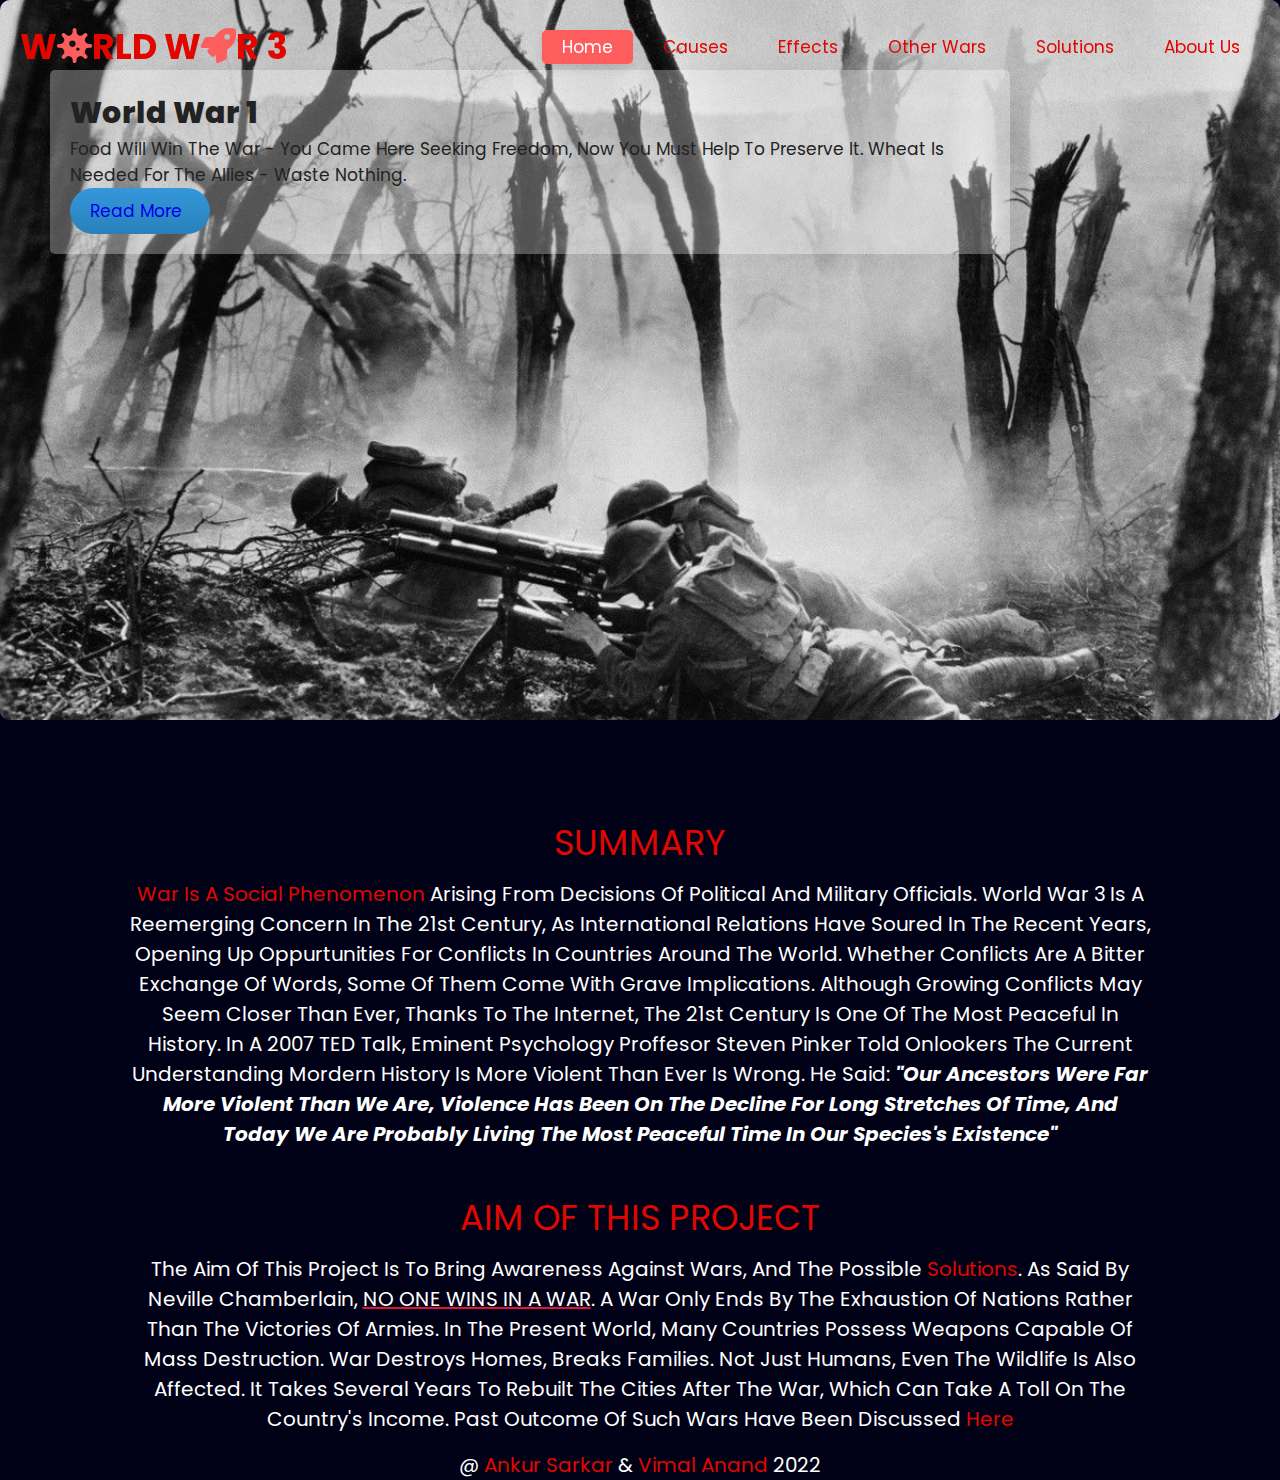
<file: index.html>
<!DOCTYPE html>
<html lang="en">
  <head>
    <link
      rel="stylesheet"
      href="https://cdnjs.cloudflare.com/ajax/libs/font-awesome/5.15.3/css/all.min.css"
    />
    <meta charset="UTF-8" />
    <meta http-equiv="X-UA-Compatible" content="IE=edge" />
    <meta name="viewport" content="width=device-width, initial-scale=1.0" />
    <title>World War 3</title>
    <link rel="shortcut icon" href="res/favicon.ico" type="image/x-icon" />
    <link rel="stylesheet" href="styles.css" />
    <link rel="stylesheet" href="3d.css" />
    <!-- font awesome cdn link  -->
    <link
      rel="stylesheet"
      href="https://cdnjs.cloudflare.com/ajax/libs/font-awesome/5.15.3/css/all.min.css"
    />

    <!-- custom css file link  -->

    <link rel="stylesheet" href="navbar.css" />
  </head>

  <body>
    <!-- NAVBAR -->

    <header class="lnk">
      <strong>
        <a href="#" class="logo lnk"
          >W<span class="fas fa-virus"></span>RLD W<span
            class="fas fa-rocket"
          ></span
          >R 3</a
        >
      </strong>

      <div id="menu" class="fas fa-bars"></div>

      <nav class="navbar">
        <a href="index.html" class="active">Home</a>
        <a href="causes.html">Causes</a>
        <a href="effects.html">Effects</a>
        <a href="war.html">Other Wars</a>
        <a href="solutions.html">Solutions</a>
        <a href="about us.html">About Us</a>
      </nav>
    </header>

    <!-- NAVBAR ENDS -->

    <!-- SLIDER -->
    <div class="slider">
      <div class="slide active">
        <img src="res/1.jpg" alt="" />
        <div class="info">
          <h2>World War 1</h2>
          <p>
            Food will win the War - You came here seeking freedom, now you must
            help to preserve it. Wheat is needed for the allies - waste nothing.
          </p>
          <div class="btn">
            <a href="https://en.wikipedia.org/wiki/World_War_I">Read More</a>
          </div>
        </div>
      </div>
      <div class="slide">
        <img src="res/2.jpg" alt="" />
        <div class="info">
          <h2>World War 2</h2>
          <p>
            As long as there are sovereign Nations possesing great power, war is
            inevitable
          </p>
          <div class="btn">
            <a href="https://en.wikipedia.org/wiki/World_War_II">Read More</a>
          </div>
        </div>
      </div>
      <div class="slide">
        <img src="res/3.png" alt="" />
        <div class="info">
          <h2>India VS Pakistan</h2>
          <p>
            Success is not final, failure is not fatal: It is the courage to
            continue that counts
          </p>
          <div class="btn">
            <a
              href="https://en.wikipedia.org/wiki/Indo-Pakistani_wars_and_conflicts"
              >Read More</a
            >
          </div>
        </div>
      </div>
      <div class="slide">
        <img src="res/4.jpg" alt="" />
        <div class="info">
          <h2>Russia VS Ukraine</h2>
          <p>
            Stop calling it war, for war implies faults on both sides. It's an
            Invasion where Russia is the Aggresor and Ukraine is the Victim.
          </p>
          <div class="btn">
            <a
              href="https://timesofindia.indiatimes.com/world/europe/russia-ukraine-war-news-live-updates-april-9-2022/liveblog/90738009.cms"
              >Read More</a
            >
          </div>
        </div>
      </div>
      <div class="slide">
        <img src="res/5.jpg" alt="" />
        <div class="info">
          <h2>China VS USA</h2>
          <p>
            I don't want to go to a trade war, i want to beat China. I want to
            go war with China and make America the most attractive place to do
            Business - RICK SANTORUM
          </p>
          <div class="btn">
            <a href="https://www.smh.com.au/world/asia/if-the-us-went-to-war-with-china-who-would-win-it-depends-how-it-starts-20210617-p581s2.html">Read More</a>
          </div>
        </div>
      </div>
      <div class="slide">
        <img src="res/6.jpg" alt="" />
        <div class="info">
          <h2>Nuclear Catastrophe</h2>
          <p>
            A nuclear war cannot be won and must never be fought. The only value
            in our two nations possesing nuclear weapons is to make sure they
            will never be used - RONALD RESGAR
          </p>
          <div class="btn">
            <a href="https://world-nuclear.org/information-library/safety-and-security/safety-of-plants/chernobyl-accident.aspx">Read More</a>
          </div>
        </div>
      </div>
      <div class="slide">
        <img src="res/7.jpg" alt="" />
        <div class="info">
          <h2>No One Wins</h2>
          <p>
            No one wins in a war. IT is true, there are degrees of loss but no
            one wins.
          </p>
          <div class="btn">
            <a href="https://dailyutahchronicle.com/2017/07/06/no-one-wins-war/">Read More</a>
          </div>
        </div>
      </div>
      <div class="navigation">
        <i class="fas fa-chevron-left prev-btn" style="margin-top: 170px"></i>
        <i class="fas fa-chevron-right next-btn" style="margin-top: 170px"></i>
      </div>
    </div>
    <!-- SLIDER ENDS -->

    <div class="container">
      <br />
      <h1 class="summary heading">SUMMARY</h1>
      <!-- change font -->
      <p class="summary">
        <span
          ><a href="https://bit.ly/3Np1KzK">War is a social phenomenon</a></span
        >
        arising from decisions of political and military officials. World War 3
        is a reemerging concern in the 21st century, as International Relations
        have soured in the recent years, opening up oppurtunities for conflicts
        in countries around the world. Whether conflicts are a bitter exchange
        of words, some of them come with grave implications. Although growing
        conflicts may seem closer than ever, Thanks to the Internet, the 21st
        Century is one of the most peaceful in history. In a 2007 TED Talk,
        Eminent psychology proffesor Steven Pinker told onlookers the current
        understanding mordern History is more violent than ever is wrong. He
        Said:
        <span
          ><strong
            ><i
              >"Our Ancestors were far more violent than we are, violence has
              been on the decline for long stretches of time, and today we are
              probably living the most peaceful time in our species's
              Existence"</i
            ></strong
          ></span
        >
      </p>
      <br />

      <br />
      <h1 class="summary heading">AIM OF THIS PROJECT</h1>
      <!-- change font -->
      <p class="summary">
        The Aim of this Project is to Bring Awareness against Wars, and the
        possible
        <span><a href="solutions.html">Solutions</a></span
        >. As Said by Neville Chamberlain,
        <span style="text-decoration: underline; text-decoration-color: crimson"
          >NO ONE WINS IN A WAR</span
        >. A war only ends by the Exhaustion of Nations rather than the
        victories of armies. In the present world, many countries possess
        weapons capable of Mass Destruction. War destroys homes, breaks
        families. Not just Humans, even the Wildlife is also affected. It takes
        several years to rebuilt the cities after the war, which can take a toll
        on the country's income. Past outcome of such wars have been discussed
        <span><a href="effects.html">here</a></span>
      </p>
      <br />
    </div>
    <footer class="foot">
      <span
        >@
        <a href="https://github.com/ankur02sarkar">Ankur Sarkar</a>
        &
        <a href="https://github.com/Vimal2023">Vimal Anand</a>
        2022
      </span>
    </footer>
    <script src="vanilla-tilt.min.js"></script>
    <!-- jquery cdn link  -->
    <script src="https://cdnjs.cloudflare.com/ajax/libs/jquery/3.6.0/jquery.min.js"></script>

    <!-- custom js file link  -->
    <script src="navbar.js"></script>
  </body>

  <!-- JAVASCRIPT -->

  <script type="text/javascript">
    const slider = document.querySelector(".slider");
    const nextBtn = document.querySelector(".next-btn");
    const prevBtn = document.querySelector(".prev-btn");
    const slides = document.querySelectorAll(".slide");
    const slideIcons = document.querySelectorAll(".slide-icon");
    const numberOfSlides = slides.length;
    var slideNumber = 0;

    //image slider next button
    nextBtn.addEventListener("click", () => {
      slides.forEach((slide) => {
        slide.classList.remove("active");
      });
      slideIcons.forEach((slideIcon) => {
        slideIcon.classList.remove("active");
      });

      slideNumber++;

      if (slideNumber > numberOfSlides - 1) {
        slideNumber = 0;
      }

      slides[slideNumber].classList.add("active");
      slideIcons[slideNumber].classList.add("active");
    });

    //image slider previous button
    prevBtn.addEventListener("click", () => {
      slides.forEach((slide) => {
        slide.classList.remove("active");
      });
      slideIcons.forEach((slideIcon) => {
        slideIcon.classList.remove("active");
      });

      slideNumber--;

      if (slideNumber < 0) {
        slideNumber = numberOfSlides - 1;
      }

      slides[slideNumber].classList.add("active");
      slideIcons[slideNumber].classList.add("active");
    });

    //image slider autoplay
    var playSlider;

    var repeater = () => {
      playSlider = setInterval(function () {
        slides.forEach((slide) => {
          slide.classList.remove("active");
        });
        slideIcons.forEach((slideIcon) => {
          slideIcon.classList.remove("active");
        });

        slideNumber++;

        if (slideNumber > numberOfSlides - 1) {
          slideNumber = 0;
        }

        slides[slideNumber].classList.add("active");
        slideIcons[slideNumber].classList.add("active");
      }, 4000);
    };
    repeater();

    //stop the image slider autoplay on mouseover
    slider.addEventListener("mouseover", () => {
      clearInterval(playSlider);
    });

    //start the image slider autoplay again on mouseout
    slider.addEventListener("mouseout", () => {
      repeater();
    });
  </script>

  <!-- JAVASCRIPT ENDS -->
</html>
</file>
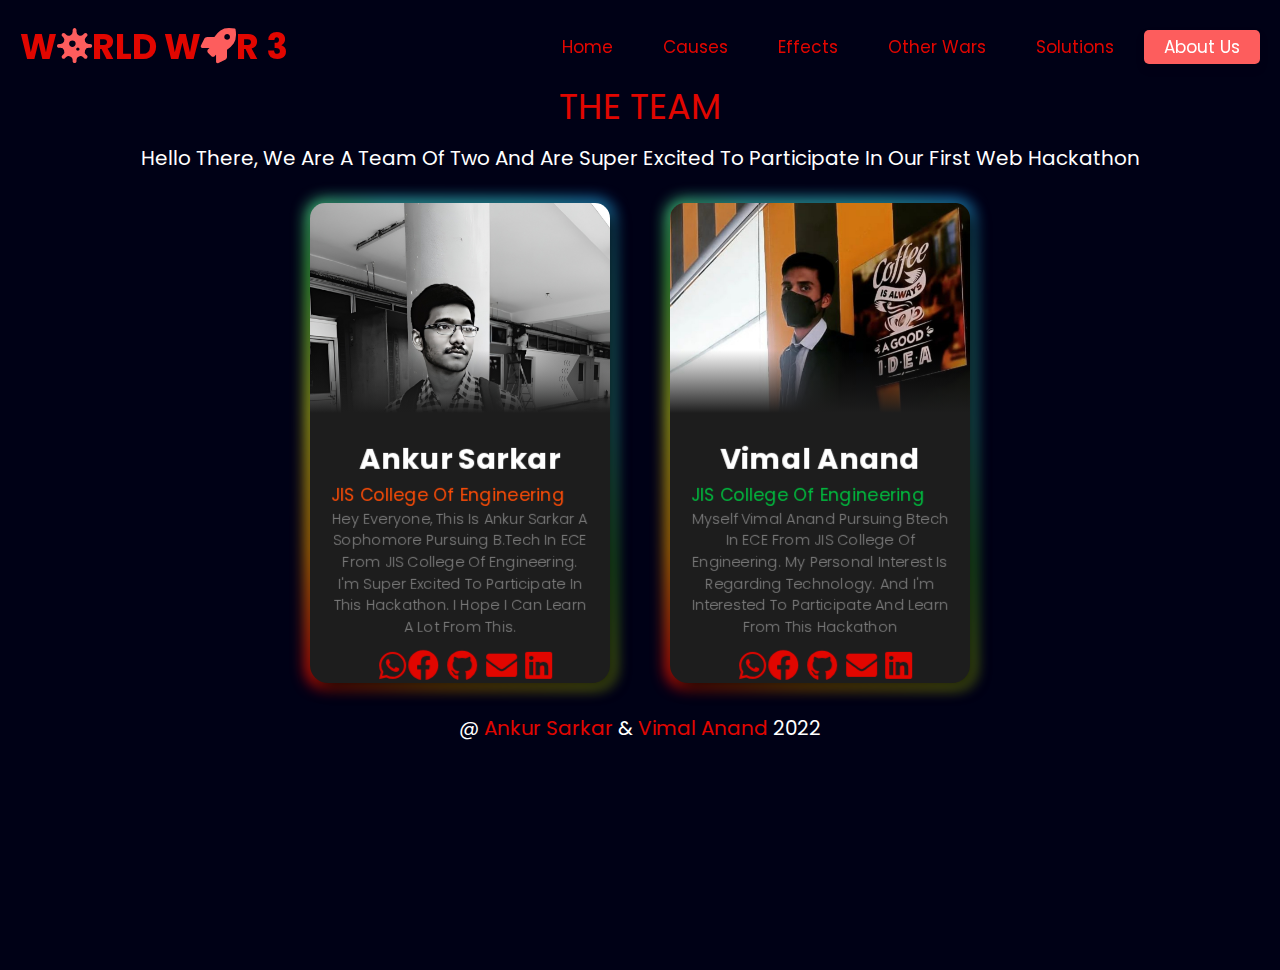
<file: about us.html>
<!DOCTYPE html>
<html lang="en">
  <head>
    <link
      rel="stylesheet"
      href="https://cdnjs.cloudflare.com/ajax/libs/font-awesome/5.15.3/css/all.min.css"
    />
    <meta charset="UTF-8" />
    <meta http-equiv="X-UA-Compatible" content="IE=edge" />
    <meta name="viewport" content="width=device-width, initial-scale=1.0" />
    <title>About Us</title>
    <link rel="shortcut icon" href="res/favicon.ico" type="image/x-icon" />
    <link rel="stylesheet" href="styles.css" />
    <link rel="stylesheet" href="3d.css" />

    <!-- custom css file link  -->

    <link rel="stylesheet" href="navbar.css" />
  </head>

  <body>
    <!-- NAVBAR -->

    <header class="lnk">
      <strong>
        <a href="#" class="logo lnk"
          >W<span class="fas fa-virus"></span>RLD W<span
            class="fas fa-rocket"
          ></span
          >R 3</a
        >
      </strong>

      <div id="menu" class="fas fa-bars"></div>

      <nav class="navbar">
        <a href="index.html">Home</a>
        <a href="causes.html">Causes</a>
        <a href="effects.html">Effects</a>
        <a href="war.html">Other Wars</a>
        <a href="solutions.html">Solutions</a>
        <a href="about us.html" class="active">About Us</a>
      </nav>
    </header>

    <!-- NAVBAR ENDS -->

    <div class="container">
      <h1 class="summary heading">The Team</h1>
      <p class="summary">
        Hello There, We are a team of two and are super excited to participate
        in our first Web Hackathon
      </p>
      <div class="crd">
        <div class="card rgb" data-tilt>
          <div class="card-image card2"></div>
          <div class="card-text card2">
            <h2 style="text-align: center">Ankur Sarkar</h2>
            <span style="text-align: center" class="clg"
              >JIS College of Engineering</span
            >

            <p style="text-align: center">
              Hey Everyone, This is Ankur Sarkar a Sophomore pursuing B.Tech in
              ECE from JIS College Of Engineering. I'm Super Excited to
              participate in this Hackathon. I Hope I can learn a Lot from This.
            </p>
            <div class="share fa-3x" style="width: 100%; margin: 5px 47px">
              <a
                style="width: 20px; height: 20px"
                href="https://wa.me/+917449600707"
                class="fab fa-whatsapp"
              ></a>
              <a
                href="https://www.facebook.com/Ank.Sar.02"
                class="fab fa-facebook"
              ></a>
              <a
                href="https://github.com/ankur02sarkar"
                class="fab fa-github"
              ></a>
              <a
                href="mailto:sarkarrohonankur@gmail.com"
                class="fab fa fa-envelope"
              ></a>
              <a
                href="https://www.linkedin.com/in/ankur-sarkar/"
                class="fab fa-linkedin"
              ></a>
            </div>
          </div>
        </div>
        <div class="card rgb" data-tilt>
          <div class="card-image card3"></div>
          <div class="card-text card3">
            <h2 style="text-align: center">Vimal Anand</h2>
            <span style="text-align: center" class="clg"
              >JIS College of Engineering</span
            >

            <p style="text-align: center">
              Myself Vimal Anand pursuing Btech in ECE from JIS College of
              Engineering. My Personal interest is regarding
              technology. And I'm Interested to participate and learn from this
              Hackathon
            </p>
            <div class="share fa-3x" style="width: 100%; margin: 5px 47px">
              <a
                style="width: 20px; height: 20px"
                href="https://wa.me/+919473383500"
                class="fab fa-whatsapp"
              ></a>
              <a
                href="https://www.facebook.com/profile.php?id=100069420204358"
                class="fab fa-facebook"
              ></a>
              <a href="https://github.com/Vimal2023" class="fab fa-github"></a>
              <a
                href="mailto:vimal83500@gmail.com"
                class="fab fa fa-envelope"
              ></a>
              <a
                href="https://www.linkedin.com/in/vimal-anand-9917a1212/"
                class="fab fa-linkedin"
              ></a>
            </div>
          </div>
        </div>
      </div>
    </div>
    <footer class="foot">
      <span
        >@
        <a href="https://github.com/ankur02sarkar">Ankur Sarkar</a>
        &
        <a href="https://github.com/Vimal2023">Vimal Anand</a>
        2022
      </span>
    </footer>
    <script src="vanilla-tilt.min.js"></script>
    <!-- jquery cdn link  -->
    <script src="https://cdnjs.cloudflare.com/ajax/libs/jquery/3.6.0/jquery.min.js"></script>

    <!-- custom js file link  -->
    <script src="navbar.js"></script>
  </body>

  <!-- JAVASCRIPT -->

  <script type="text/javascript">
    const slider = document.querySelector(".slider");
    const nextBtn = document.querySelector(".next-btn");
    const prevBtn = document.querySelector(".prev-btn");
    const slides = document.querySelectorAll(".slide");
    const slideIcons = document.querySelectorAll(".slide-icon");
    const numberOfSlides = slides.length;
    var slideNumber = 0;

    //image slider next button
    nextBtn.addEventListener("click", () => {
      slides.forEach((slide) => {
        slide.classList.remove("active");
      });
      slideIcons.forEach((slideIcon) => {
        slideIcon.classList.remove("active");
      });

      slideNumber++;

      if (slideNumber > numberOfSlides - 1) {
        slideNumber = 0;
      }

      slides[slideNumber].classList.add("active");
      slideIcons[slideNumber].classList.add("active");
    });

    //image slider previous button
    prevBtn.addEventListener("click", () => {
      slides.forEach((slide) => {
        slide.classList.remove("active");
      });
      slideIcons.forEach((slideIcon) => {
        slideIcon.classList.remove("active");
      });

      slideNumber--;

      if (slideNumber < 0) {
        slideNumber = numberOfSlides - 1;
      }

      slides[slideNumber].classList.add("active");
      slideIcons[slideNumber].classList.add("active");
    });

    //image slider autoplay
    var playSlider;

    var repeater = () => {
      playSlider = setInterval(function () {
        slides.forEach((slide) => {
          slide.classList.remove("active");
        });
        slideIcons.forEach((slideIcon) => {
          slideIcon.classList.remove("active");
        });

        slideNumber++;

        if (slideNumber > numberOfSlides - 1) {
          slideNumber = 0;
        }

        slides[slideNumber].classList.add("active");
        slideIcons[slideNumber].classList.add("active");
      }, 4000);
    };
    repeater();

    //stop the image slider autoplay on mouseover
    slider.addEventListener("mouseover", () => {
      clearInterval(playSlider);
    });

    //start the image slider autoplay again on mouseout
    slider.addEventListener("mouseout", () => {
      repeater();
    });
  </script>

  <!-- JAVASCRIPT ENDS -->
</html>
</file>
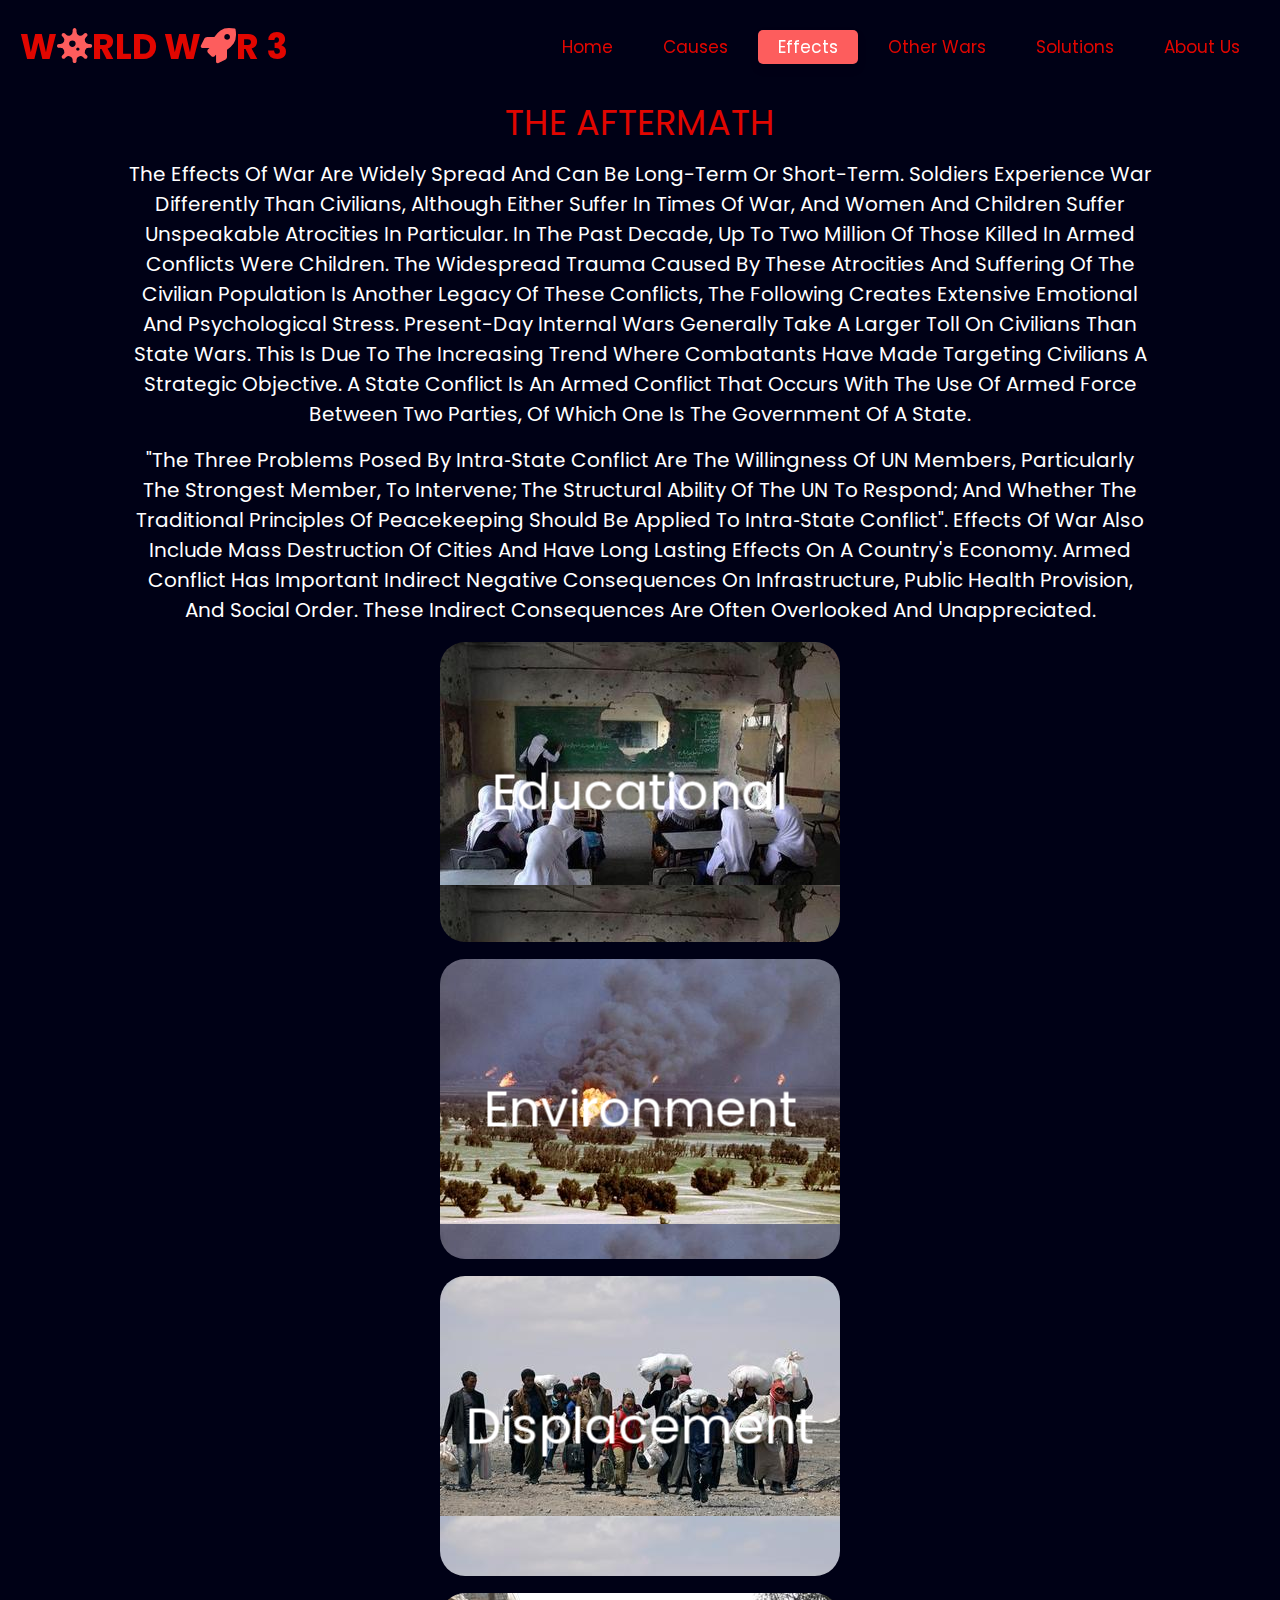
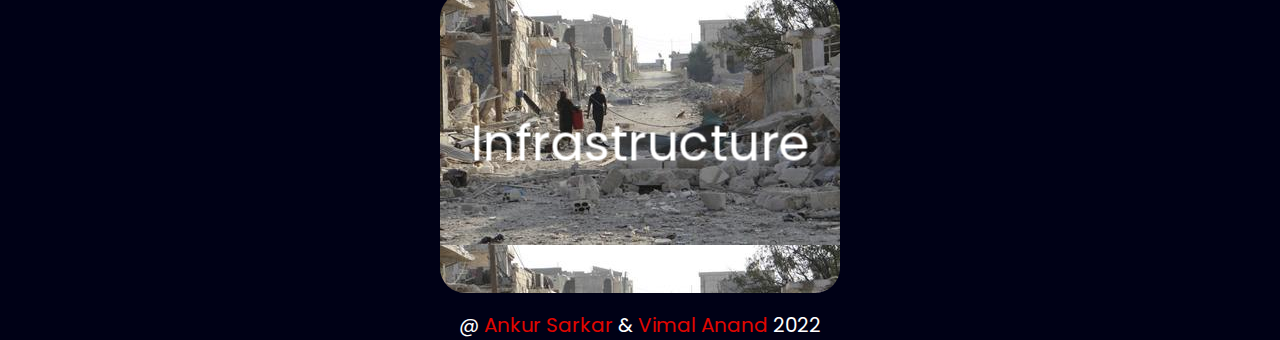
<file: effects.html>
<!DOCTYPE html>
<html lang="en" style="width: fit-content">
  <head>
    <link
      rel="stylesheet"
      href="https://cdnjs.cloudflare.com/ajax/libs/font-awesome/5.15.3/css/all.min.css"
    />
    <meta charset="UTF-8" />
    <meta http-equiv="X-UA-Compatible" content="IE=edge" />
    <meta name="viewport" content="width=device-width, initial-scale=1.0" />
    <title>Effects</title>
    <link rel="shortcut icon" href="res/favicon.ico" type="image/x-icon" />
    <link rel="stylesheet" href="styles.css" />
    <link rel="stylesheet" href="3d.css" />
    <!-- font awesome cdn link  -->
    <link
      rel="stylesheet"
      href="https://cdnjs.cloudflare.com/ajax/libs/font-awesome/5.15.3/css/all.min.css"
    />

    <!-- custom css file link  -->

    <link rel="stylesheet" href="navbar.css" />
  </head>
  <body>
    <!-- NAVBAR -->

    <header class="lnk">
      <strong>
        <a href="#" class="logo lnk"
          >W<span class="fas fa-virus"></span>RLD W<span
            class="fas fa-rocket"
          ></span
          >R 3</a
        >
      </strong>

      <div id="menu" class="fas fa-bars"></div>

      <nav class="navbar">
        <a href="index.html">Home</a>
        <a href="causes.html">Causes</a>
        <a href="effects.html" class="active">Effects</a>
        <a href="war.html">Other Wars</a>
        <a href="solutions.html">Solutions</a>
        <a href="about us.html">About Us</a>
      </nav>
    </header>

    <!-- NAVBAR ENDS -->
    <!-- Container -->
    <div class="container">
      <br />
      <h1 class="summary heading">THE AFTERMATH</h1>
      <!-- change font -->
      <p class="summary">
        The effects of war are widely spread and can be long-term or short-term.
        Soldiers experience war differently than civilians, although either suffer in times of war,
        and women and children suffer unspeakable atrocities in particular. In the past decade,
        up to two million of those killed in armed conflicts were children.
        The widespread trauma caused by these atrocities and suffering of the civilian population is 
        another legacy of these conflicts, the following creates extensive emotional and psychological stress.
        Present-day internal wars generally take a larger toll on civilians than state wars. 
        This is due to the increasing trend where combatants have made targeting civilians a strategic objective.
        A state conflict is an armed conflict that occurs with the use of armed force between two parties,
         of which one is the government of a state.
      </p>
      <br />
      <p class="summary">
        "The three problems posed by intra‐state conflict are the willingness of UN members,
        particularly the strongest member,
        to intervene; the structural ability of the UN to respond;
        and whether the traditional principles of peacekeeping should be applied to intra‐state conflict".
        Effects of war also include mass destruction of cities and have long lasting effects on a country's economy.
        Armed conflict has important indirect negative consequences on infrastructure, public health provision,
        and social order.
        These indirect consequences are often overlooked and unappreciated.
      </p>
    </div>
    <!-- Container Ends -->
    <!-- Causes 3D -->
    <div class="allcards">
      <div class="card3d">
        <div class="face front education">
          <p>Educational</p>
        </div>
        <div class="face back migration-bk">
          <p>
            In times when a country is in an economic crisis there is an increase in poverty which results in the decline of
            <span>
              <a
                href="https://en.m.wikipedia.org/wiki/Effects_of_war"
                >education</a
              >
            </span>
            . Over half of the world's children that are out of school are
            forced to live in conflict-affected fragile states.
            According to the UNESCO report "The groups most negatively 
            affected by conflict were those that suffered from multiple exclusion,
            for example based on gender, area of residence, household wealth, language,
            and ethnicity".One predominantly damaging, effect of conflict on education
            is the proliferation of attacks on schools with children,
            teachers and school buildings become the targets of violence.
          </p>
        </div>
      </div>
      <div class="card3d">
        <div class="face front environment">
          <p>Environment</p>
        </div>
        <div class="face back russia-bk">
          <p>
            War contributes to environmental degradation in two main ways. 
            The first is direct effects of killing off native biota, the second is indirect effects of
            <span
              ><a
                href="https://en.m.wikipedia.org/wiki/Effects_of_war"
              >
                environment</a
              ></span
            >
            depriving species of resources needed to survive or even their entire habitat.
            For humans, the use of depleted uranium (DU) by the United States military during
            the Persian Gulf War drew claims that the deposited DU was the cause of a cancer
            cluster in Iraq’s southern regions. Furthermore due to the United States government’s
            authorization of the toxic defoliant Agent Orange during the Vietnam War,
            it is estimated by the Vietnamese government that 400,000 Vietnamese were
            either killed or maimed by it, 200,000 suffering from cancer, 
            and 500,000 born with related birth defects.
          </p>
        </div>
      </div>
      <div class="card3d">
        <div class="face front displacement">
          <p>Displacement</p>
        </div>
        <div class="face back taiwan-bk">
          <p>
            <span
              ><a
                href="https://en.m.wikipedia.org/wiki/Effects_of_war"
              >
              Displacement</a
              ></span
            >
            or forced migration results most often during a time of war and can
             adversely affect both the community and an individual. When a war
              breaks out, many people flee their homes in fear of losing their
               lives and their families, and as a result, they become misplaced
                either internally or externally.Those who are internally displaced
                 face a direct threat because they do not receive the rights that a
                  refugee may receive and are not eligible for protection under an
                   international system. Victims of internal displacements are symptoms
                    of war that are often motivated by communal hatred based on ethnic background,
             race, or religious views.
          </p>
        </div>
      </div>
      <div class="card3d">
        <div class="face front infrastructure">
          <p>Infrastructure</p>
        </div>
        <div class="face back water-bk">
          <p>
            Destruction of infrastructure can create a catastrophic collapse
            in the social interrelated structure, infrastructure services,
            education and health care system.Destruction of schools
            and educational infrastructure have led to a decline in education
            among many countries affected by war.If certain infrastructural
            elements are significantly damaged or destroyed, it can cause serious
            disruption of the other systems such as the economy.This includes
            loss of certain transportation routes in a city which
            could make it impossible for the economy to function properly
            <span>
              <a
                href="https://www.smithsonianmag.com/arts-culture/when-food-changed-history-the-french-revolution-93598442/"
              >
                infrastructure.</a
              ></span
            >
          </p>
        </div>
      </div>
    </div>
    <!-- Causes Ends -->
    <footer class="foot">
      <span
        >@
        <a href="https://github.com/ankur02sarkar">Ankur Sarkar</a>
        &
        <a href="https://github.com/Vimal2023">Vimal Anand</a>
        2022
      </span>
    </footer>
    <script src="vanilla-tilt.min.js"></script>
    <!-- jquery cdn link  -->
    <script src="https://cdnjs.cloudflare.com/ajax/libs/jquery/3.6.0/jquery.min.js"></script>

    <!-- custom js file link  -->
    <script src="navbar.js"></script>
  </body>

  <!-- JAVASCRIPT -->

  <script type="text/javascript">
    const slider = document.querySelector(".slider");
    const nextBtn = document.querySelector(".next-btn");
    const prevBtn = document.querySelector(".prev-btn");
    const slides = document.querySelectorAll(".slide");
    const slideIcons = document.querySelectorAll(".slide-icon");
    const numberOfSlides = slides.length;
    var slideNumber = 0;

    //image slider next button
    nextBtn.addEventListener("click", () => {
      slides.forEach((slide) => {
        slide.classList.remove("active");
      });
      slideIcons.forEach((slideIcon) => {
        slideIcon.classList.remove("active");
      });

      slideNumber++;

      if (slideNumber > numberOfSlides - 1) {
        slideNumber = 0;
      }

      slides[slideNumber].classList.add("active");
      slideIcons[slideNumber].classList.add("active");
    });

    //image slider previous button
    prevBtn.addEventListener("click", () => {
      slides.forEach((slide) => {
        slide.classList.remove("active");
      });
      slideIcons.forEach((slideIcon) => {
        slideIcon.classList.remove("active");
      });

      slideNumber--;

      if (slideNumber < 0) {
        slideNumber = numberOfSlides - 1;
      }

      slides[slideNumber].classList.add("active");
      slideIcons[slideNumber].classList.add("active");
    });

    //image slider autoplay
    var playSlider;

    var repeater = () => {
      playSlider = setInterval(function () {
        slides.forEach((slide) => {
          slide.classList.remove("active");
        });
        slideIcons.forEach((slideIcon) => {
          slideIcon.classList.remove("active");
        });

        slideNumber++;

        if (slideNumber > numberOfSlides - 1) {
          slideNumber = 0;
        }

        slides[slideNumber].classList.add("active");
        slideIcons[slideNumber].classList.add("active");
      }, 4000);
    };
    repeater();

    //stop the image slider autoplay on mouseover
    slider.addEventListener("mouseover", () => {
      clearInterval(playSlider);
    });

    //start the image slider autoplay again on mouseout
    slider.addEventListener("mouseout", () => {
      repeater();
    });
  </script>

  <!-- JAVASCRIPT ENDS -->
</html>
</file>
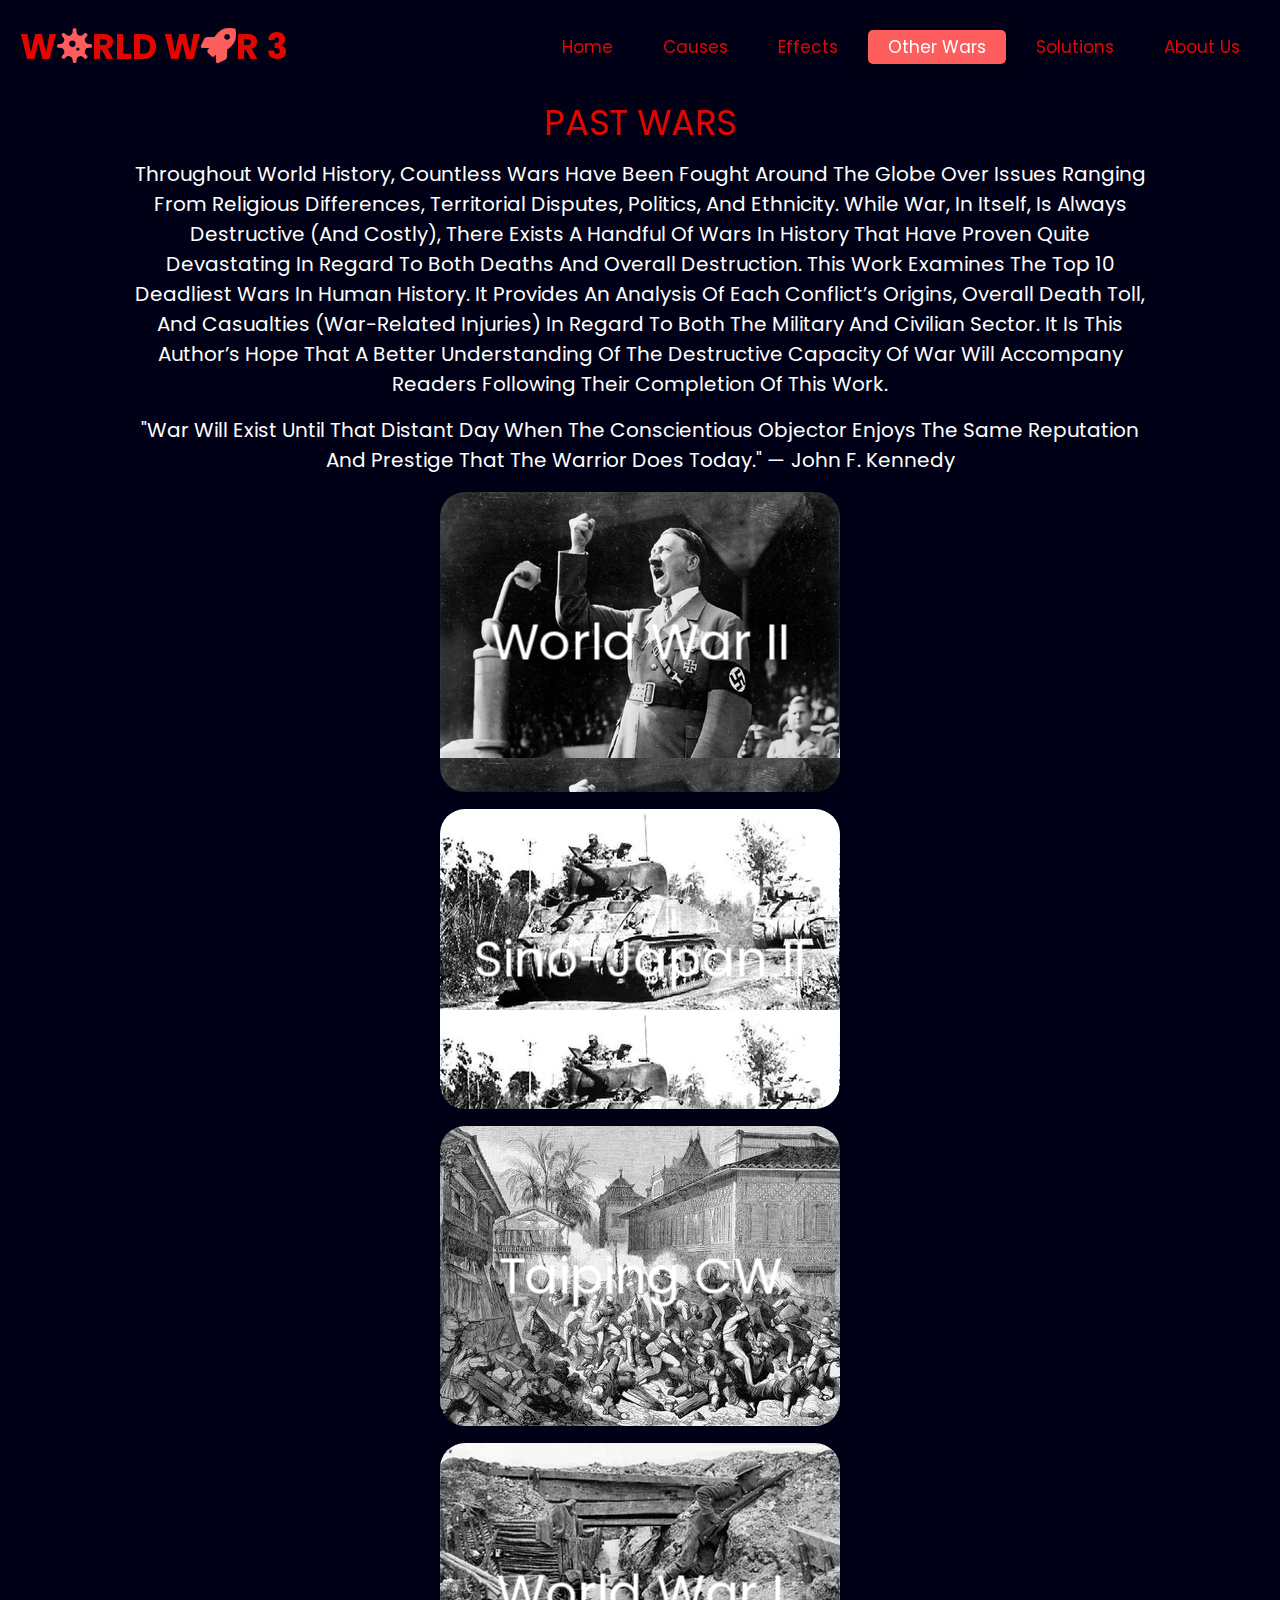
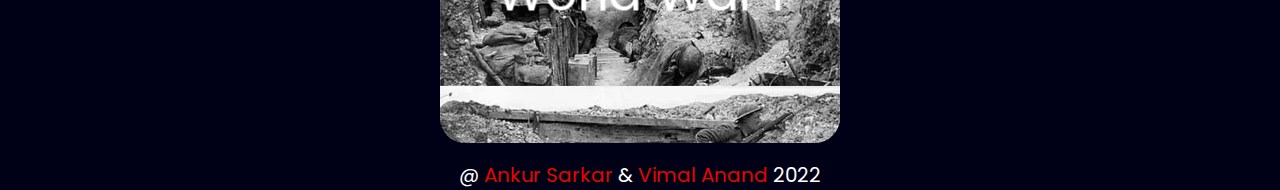
<file: war.html>
<!DOCTYPE html>
<html lang="en" style="width: fit-content">
  <head>
    <link
      rel="stylesheet"
      href="https://cdnjs.cloudflare.com/ajax/libs/font-awesome/5.15.3/css/all.min.css"
    />
    <meta charset="UTF-8" />
    <meta http-equiv="X-UA-Compatible" content="IE=edge" />
    <meta name="viewport" content="width=device-width, initial-scale=1.0" />
    <title>Other Wars</title>
    <link rel="shortcut icon" href="res/favicon.ico" type="image/x-icon" />
    <link rel="stylesheet" href="styles.css" />
    <link rel="stylesheet" href="3d.css" />
    <!-- font awesome cdn link  -->
    <link
      rel="stylesheet"
      href="https://cdnjs.cloudflare.com/ajax/libs/font-awesome/5.15.3/css/all.min.css"
    />

    <!-- custom css file link  -->

    <link rel="stylesheet" href="navbar.css" />
  </head>
  <body>
    <!-- NAVBAR -->

    <header class="lnk">
      <strong>
        <a href="#" class="logo lnk"
          >W<span class="fas fa-virus"></span>RLD W<span
            class="fas fa-rocket"
          ></span
          >R 3</a
        >
      </strong>

      <div id="menu" class="fas fa-bars"></div>

      <nav class="navbar">
        <a href="index.html">Home</a>
        <a href="causes.html">Causes</a>
        <a href="effects.html">Effects</a>
        <a href="war.html" class="active">Other Wars</a>
        <a href="solutions.html">Solutions</a>
        <a href="about us.html">About Us</a>
      </nav>
    </header>

    <!-- NAVBAR ENDS -->
    <!-- Container -->
    <div class="container">
      <br />
      <h1 class="summary heading">PAST WARS</h1>
      <!-- change font -->
      <p class="summary">
        Throughout world history, countless wars have been fought around
        the globe over issues ranging from religious differences, territorial
        disputes, politics, and ethnicity. While war, in itself, is always
        destructive (and costly), there exists a handful of wars in history
        that have proven quite devastating in regard to both deaths and overall
        destruction. This work examines the top 10 deadliest wars in human history.
        It provides an analysis of each conflict’s origins, overall death toll,
        and casualties (war-related injuries) in regard to both the military and
        civilian sector. It is this author’s hope that a better understanding of
        the destructive capacity of war will accompany readers following their 
        completion of this work.


      </p>
      <br />
      <p class="summary">
        "War will exist until that distant day when the conscientious
         objector enjoys the same reputation and prestige that the warrior does today."

        — John F. Kennedy
      </p>
    </div>
    <!-- Container Ends -->
    <!-- Causes 3D -->
    <div class="allcards">
      <div class="card3d">
        <div class="face front worldwartwo">
          <p>World War II</p>
        </div>
        <div class="face back migration-bk">
          <p>
            The
            <span>
              <a
                href="https://owlcation.com/humanities/The-Top-10-Bloodiest-Wars-in-History"
                >Second World War</a
              >
            </span>
             Second World War (or World War II) refers to a massive global conflict that lasted from 1939 to 1945,
             and which involved nearly all of the world’s countries. Divided into two separate camps
             (the Axis vs. the Allies), the two military alliances engaged in total war for nearly
             six years with devastating consequences in terms of both death and destruction.
             In total, an estimated 100-million military personnel from approximately thirty
             different countries were thrust into the conflict with horrific consequences.
             The conflict left in its wake thousands of destroyed cities and millions of lost lives.
          </p>
        </div>
      </div>
      <div class="card3d">
        <div class="face front sinojapantwo">
          <p>Sino-Japan II</p>
        </div>
        <div class="face back russia-bk">
          <p>
            <span
              ><a
                href="https://owlcation.com/humanities/The-Top-10-Bloodiest-Wars-in-History"
              >
              Second Sino-Japanese War</a
              ></span
            >
            Second Sino-Japanese War refers to a conflict between the Republic of China and the Empire of Japan.
            Lasting from 7 July 1937 to 2 September 1945, the war is widely considered one of the bloodiest 
            conflicts in human history as Japanese forces raped, pillaged, and killed countless Chinese civilians 
            and military personnel in their quest for victory.
            The conflict began as a result of the Japanese Empire seeking
            to expand its control (and influence) into the heart of Asia where resources, labor,
            and food were plentiful for their growing empire.
          </p>
        </div>
      </div>
      <div class="card3d">
        <div class="face front taipingcw">
          <p>Taiping CW</p>
        </div>
        <div class="face back taiwan-bk">
          <p>
            <span
              ><a
                href="https://owlcation.com/humanities/The-Top-10-Bloodiest-Wars-in-History"
              >
              Taiping Rebellion</a
              ></span
            >
            (or Taiping Civil War) refers to a civil war that took place in China between 1850 and 1864 among
            the Qing government and Taiping Heavenly Kingdom. Led by an individual named Hong Xiuquan
            (who believed he was the brother of Jesus Christ), the Taiping forces waged a nationalist,
            political, and religious war against the Qing Dynasty with the goal of converting the Chinese
            people to Christianity (and toppling the Qing government in the process). Based in modern-day
            Nanjing, the Taiping rebels managed to take control of significant portions of South China
            with an estimated 30 million people falling under their control at the height of their power.


          </p>
        </div>
      </div>
      <div class="card3d">
        <div class="face front worldwarone">
          <p>World War I</p>
        </div>
        <div class="face back water-bk">
          <p>
            The First World War, also known as the “Great War,”
            was a worldwide conflict that originated in Europe
            on 28 July 1914. Lasting four years, the war resulted
            in the mobilization of approximately 70 million military
            personnel as the European continent was engulfed by conflict
            in nearly every corner of the map. When the fighting finally
            ceased in November 1918, Europe faced devastation on a scale
            never before seen in history as the continent experienced widespread political, social, economic,
            and cultural changes in the conflict’s wake 
            <span>
              <a
                href="https://owlcation.com/humanities/The-Top-10-Bloodiest-Wars-in-History"
              >
                World War I.</a
              ></span
            >
          </p>
        </div>
      </div>
    </div>
    <!-- Causes Ends -->
    <footer class="foot">
      <span
        >@
        <a href="https://github.com/ankur02sarkar">Ankur Sarkar</a>
        &
        <a href="https://github.com/Vimal2023">Vimal Anand</a>
        2022
      </span>
    </footer>
    <script src="vanilla-tilt.min.js"></script>
    <!-- jquery cdn link  -->
    <script src="https://cdnjs.cloudflare.com/ajax/libs/jquery/3.6.0/jquery.min.js"></script>

    <!-- custom js file link  -->
    <script src="navbar.js"></script>
  </body>

  <!-- JAVASCRIPT -->

  <script type="text/javascript">
    const slider = document.querySelector(".slider");
    const nextBtn = document.querySelector(".next-btn");
    const prevBtn = document.querySelector(".prev-btn");
    const slides = document.querySelectorAll(".slide");
    const slideIcons = document.querySelectorAll(".slide-icon");
    const numberOfSlides = slides.length;
    var slideNumber = 0;

    //image slider next button
    nextBtn.addEventListener("click", () => {
      slides.forEach((slide) => {
        slide.classList.remove("active");
      });
      slideIcons.forEach((slideIcon) => {
        slideIcon.classList.remove("active");
      });

      slideNumber++;

      if (slideNumber > numberOfSlides - 1) {
        slideNumber = 0;
      }

      slides[slideNumber].classList.add("active");
      slideIcons[slideNumber].classList.add("active");
    });

    //image slider previous button
    prevBtn.addEventListener("click", () => {
      slides.forEach((slide) => {
        slide.classList.remove("active");
      });
      slideIcons.forEach((slideIcon) => {
        slideIcon.classList.remove("active");
      });

      slideNumber--;

      if (slideNumber < 0) {
        slideNumber = numberOfSlides - 1;
      }

      slides[slideNumber].classList.add("active");
      slideIcons[slideNumber].classList.add("active");
    });

    //image slider autoplay
    var playSlider;

    var repeater = () => {
      playSlider = setInterval(function () {
        slides.forEach((slide) => {
          slide.classList.remove("active");
        });
        slideIcons.forEach((slideIcon) => {
          slideIcon.classList.remove("active");
        });

        slideNumber++;

        if (slideNumber > numberOfSlides - 1) {
          slideNumber = 0;
        }

        slides[slideNumber].classList.add("active");
        slideIcons[slideNumber].classList.add("active");
      }, 4000);
    };
    repeater();

    //stop the image slider autoplay on mouseover
    slider.addEventListener("mouseover", () => {
      clearInterval(playSlider);
    });

    //start the image slider autoplay again on mouseout
    slider.addEventListener("mouseout", () => {
      repeater();
    });
  </script>

  <!-- JAVASCRIPT ENDS -->
</html>
</file>
<file: styles.css>
@import url("https://fonts.googleapis.com/css2?family=Poppins:wght@100;200;300;400;500;600;700;800;900&display=swap");

* {
  box-sizing: border-box;
}

body {
  margin: 0px;
  font-family: "segoe ui";
}

.nav {
  height: 50px;
  width: 100%;
  background-color: #1177ca;
  position: fixed;
  z-index: 100;
}

.nav > .nav-header {
  display: inline;
}

.nav > .nav-header > .nav-title {
  display: inline-block;
  font-size: 22px;
  color: #fff;
  font-weight: 550;
  font-family: Arial, Helvetica, sans-serif;
  padding: 10px 10px 10px 10px;
}

.nav > .nav-btn {
  display: none;
}

.nav > .nav-links {
  display: inline;
  float: right;
  font-size: 18px;
}

.nav > .nav-links > ul li a {
  display: block;
  padding: 0 8px;
  color: #fff;
  line-height: 40px;
  font-size: 18px;
  text-decoration: none;
}

.nav > .nav-links > ul {
  padding: 0;
  margin-top: 5px;
  list-style: none;
  position: relative;
}

.nav > .nav-links > ul li {
  display: inline-block;
  background-color: #1177ca;
}

.nav > .nav-links > ul li:hover {
  background-color: #0b65af;
  border-radius: 5px;
}

.nav > #nav-check {
  display: none;
}

.nav .nav-links ul a.icon {
  margin-left: 80px;
  margin-right: 10px;
}

.nav .nav-links ul a i {
  background-color: #fff;
  border-radius: 50px;
  padding: 7px;
  margin-left: 5px;
}

.active {
  background-color: #0b65af;
  border-radius: 5px;
}

@media (max-width: 800px) {
  .nav > .nav-btn {
    display: inline-block;
    position: absolute;
    right: 0px;
    top: 0px;
  }

  .nav > .nav-btn > label {
    display: inline-block;
    width: 50px;
    height: 50px;
    padding: 13px;
  }

  .nav > .nav-btn > label:hover,
  .nav #nav-check:checked ~ .nav-btn > label {
    background-color: rgba(0, 0, 0, 0.3);
  }

  .nav > .nav-btn > label > span {
    display: block;
    width: 25px;
    height: 10px;
    border-top: 2px solid #eee;
  }

  .nav > .nav-links {
    position: absolute;
    display: block;
    width: 100%;
    background-color: #333;
    height: 0px;
    transition: all 0.3s ease-in;
    overflow-y: hidden;
    top: 50px;
    left: 0px;
  }

  .nav > .nav-links > ul li a {
    display: block;
    width: 100%;
  }

  /*   */

  .nav > .nav-links > ul li {
    display: block;
    margin-bottom: 20px;
    padding: 0;
    background-color: #333;
  }

  .nav > .nav-links > ul li a {
    margin-left: 40%;
  }

  .nav .nav-links ul a.icon {
    margin-left: 33%;
  }

  /*   */
  .nav > #nav-check:not(:checked) ~ .nav-links {
    height: 0px;
  }

  .nav > #nav-check:checked ~ .nav-links {
    height: calc(100vh - 50px);
    overflow-y: auto;
  }
}

* {
  margin: 0;
  padding: 0;
  box-sizing: border-box;
  font-family: "Poppins", sans-serif;
}

body {
  height: 100vh;
  /* display: flex; */
  justify-content: center;
  align-items: center;
  background: #000116;
}

.slider {
  position: relative;
  background: #000116;
  width: 100%;
  height: 80%;
  min-height: 500px;
  /* margin-top: 20px;
  margin-left: 25%;
  margin-right: 25%; */
  overflow: hidden;
  border-radius: 10px;
}

.slider .slide {
  position: absolute;
  width: 100%;
  height: 100%;
  clip-path: circle(0% at 0 50%);
}

.slider .slide.active {
  clip-path: circle(150% at 0 50%);
  transition: 2s;
}

.slider .slide img {
  position: absolute;
  width: 100%;
  height: 100%;
  object-fit: cover;
}

.slider .slide .info {
  position: absolute;
  color: #222;
  background: rgba(255, 255, 255, 0.3);
  width: 75%;
  margin-top: 70px;
  margin-left: 50px;
  padding: 20px;
  border-radius: 5px;
  box-shadow: 0 5px 25px rgb(1 1 1 / 5%);
}

.slider .slide .info h2 {
  font-size: 30px;
  font-weight: 800;
}

.slider .slide .info p {
  font-size: 17px;
  font-weight: 400;
}

.navigation {
  height: 500px;
  display: flex;
  align-items: center;
  justify-content: space-between;
  opacity: 0;
  transition: opacity 0.5s ease;
}

.slider:hover .navigation {
  opacity: 1;
}

.prev-btn,
.next-btn {
  z-index: 999;
  font-size: 2em;
  color: #222;
  background: rgba(255, 255, 255, 0.8);
  padding: 10px;
  cursor: pointer;
}

.prev-btn {
  border-top-right-radius: 3px;
  border-bottom-right-radius: 3px;
}

.next-btn {
  border-top-left-radius: 3px;
  border-bottom-left-radius: 3px;
}

/* .fa-chevron-right::before {
  content: "";
}
.fa-chevron-left::before {
  content: "";
} */
.navigation-visibility {
  z-index: 999;
  display: flex;
  justify-content: center;
}

.navigation-visibility .slide-icon {
  z-index: 999;
  background: rgba(255, 255, 255, 0.5);
  width: 20px;
  height: 10px;
  transform: translateY(-50px);
  margin: 0 6px;
  margin-top: 150px;
  border-radius: 2px;
  box-shadow: 0 5px 25px rgb(1 1 1 / 20%);
}

.navigation-visibility .slide-icon.active {
  background: #4285f4;
}

.btn {
  width: 140px;
  background: #3498db;
  background-image: -webkit-linear-gradient(top, #3498db, #2980b9);
  background-image: -moz-linear-gradient(top, #3498db, #2980b9);
  background-image: -ms-linear-gradient(top, #3498db, #2980b9);
  background-image: -o-linear-gradient(top, #3498db, #2980b9);
  background-image: linear-gradient(to bottom, #3498db, #2980b9);
  -webkit-border-radius: 28;
  -moz-border-radius: 28;
  border-radius: 28px;
  font-family: Arial;
  color: #ffffff;
  font-size: 17px;
  padding: 10px 20px 10px 20px;
  text-decoration: none;
}

.btn:hover {
  background: #3cb0fd;
  background-image: -webkit-linear-gradient(top, #3cb0fd, #3498db);
  background-image: -moz-linear-gradient(top, #3cb0fd, #3498db);
  background-image: -ms-linear-gradient(top, #3cb0fd, #3498db);
  background-image: -o-linear-gradient(top, #3cb0fd, #3498db);
  background-image: linear-gradient(to bottom, #3cb0fd, #3498db);
  text-decoration: none;
}

.container {
  color: white;
}

.summary {
  margin-left: 10%;
  margin-right: 10%;
  font-size: 20px;
  text-align: center;
}

.heading {
  font-size: 50px;
  text-align: center;
}

.card {
  display: grid;
  width: fit-content;
  grid-template-columns: 300px;
  grid-template-rows: 210px 250px 20px;
  grid-template-areas: "image" "text" "stats";
  border-radius: 18px;
  background: #1d1d1d;
  color: white;
  box-shadow: 5px 5px 15px rgba(0, 0, 0, 0.9);
  font-family: roboto;
  text-align: justify;
  cursor: pointer;
  margin: 30px;
  transform-style: preserve-3d;
  transform: perspective(1000px);
}

.rgb::after {
  content: "";
  background: linear-gradient(
      45deg,
      #ff0000 0%,
      #ff9a00 10%,
      #d0de21 20%,
      #4fdc4a 30%,
      #3fdad8 40%,
      #2fc9e2 50%,
      #1c7fee 60%,
      #5f15f2 70%,
      #ba0cf8 80%,
      #fb07d9 90%,
      #ff0000 100%
    )
    repeat 0% 0% / 300% 100%;
  position: absolute;
  inset: -3px;
  border-radius: 16px;
  filter: blur(8px);
  transform: translateZ(-1px);
  /*or z-index */
  animation: rgb 2s linear infinite;
}

@keyframes rgb {
  0% {
    background-position: 0% 50%;
  }

  50% {
    background-position: 100% 50%;
  }

  100% {
    background-position: 0% 50%;
  }
}

.js-tilt-glare {
  border-radius: 18px;
}

.card-image {
  grid-area: image;
  background: linear-gradient(#fff0 0%, #fff0 70%, #1d1d1d 100%),
    url("res/img1.jpg");
  border-top-left-radius: 15px;
  border-top-right-radius: 15px;
  background-size: cover;
}

.card-text {
  grid-area: text;
  margin: 25px;
  transform: translateZ(30px);
}

.card-text .clg {
  color: rgb(255, 7, 110);
  font-size: 17px;
}

.card-text p {
  color: grey;
  font-size: 14px;
  font-weight: 300;
}

.card-text h2 {
  margin-top: 0px;
  font-size: 28px;
}

.card-stats {
  grid-area: stats;
  display: grid;
  grid-template-columns: 1fr 1fr 1fr;
  grid-template-rows: 1fr;
  border-bottom-left-radius: 15px;
  border-bottom-right-radius: 15px;
  background: rgb(255, 7, 110);
}

.card-stats .stat {
  padding: 10px;
  display: flex;
  align-items: center;
  justify-content: center;
  flex-direction: column;
  color: white;
}

.card-stats .border {
  border-left: 1px solid rgb(172, 26, 87);
  border-right: 1px solid rgb(172, 26, 87);
}

.card-stats .value {
  font-size: 22px;
  font-weight: 500;
}

.card-stats .value sup {
  font-size: 12px;
}

.card-stats .type {
  font-size: 11px;
  font-weight: 300;
  text-transform: uppercase;
}

/*card2*/
.card-image.card2 {
  background: linear-gradient(#fff0 0%, #fff0 70%, #1d1d1d 100%),
    url("res/img2.jpg");
  background-size: cover;
}

.card-text.card2 .clg {
  color: rgb(255, 77, 7);
}

.card-stats.card2 .border {
  border-left: 1px solid rgb(185, 67, 20);
  border-right: 1px solid rgb(185, 67, 20);
}

.card-stats.card2 {
  background: rgb(255, 77, 7);
}

/*card3*/
.card-image.card3 {
  background: linear-gradient(#fff0 0%, #fff0 70%, #1d1d1d 100%),
    url("res/img3.jpg");
  background-size: cover;
}

.card-text.card3 .clg {
  color: rgb(0, 189, 63);
}

.card-stats.card3 .border {
  border-left: 1px solid lin;
  border-right: 1px solid rgb(14, 122, 50);
}

.card-stats.card3 {
  background: rgb(0, 189, 63);
}

.crd {
  max-width: fit-content;
  display: flex;
  justify-content: center;
  margin: auto;
}

.container {
  justify-content: center;
  margin-top: 70px;
}

a {
  text-decoration: none;
}

.btn a:link {
  color: #0000ee;
}

.btn a:visited {
  color: #0000ee;
}

a:link {
  color: #e10600ff;
}

a:visited {
  color: #e10600ff;
}

.foot {
  text-align: center;
  color: white;
  font-size: 2rem;
}


@media (max-width: 900px) {
  .slider {
    width: 100%;
  }

  .slider .slide .info {
    position: relative;
    width: 80%;
    margin-left: auto;
    margin-right: auto;
  }
}

@media (max-width: 500px) {
  .slider .slide .info h2 {
    font-size: 30px;
    line-height: 40px;
  }

  .slider .slide .info p {
    font-size: 17px;
  }
}

@media (max-width: 890px) {
  .crd {
    display: block;
  }
}
@media (max-width: 340px) {
  html{
width: fit-content;
  }
}
</file>
<file: 3d.css>
* {
    margin: 0;
    padding: 0;
}

body {
    width: 100%;
    height: 100vh;
    background: #000116;
}

.card3d {
    position: relative;
    width: 400px;
    height: 300px;
    transform-style: preserve-3d;
}

.card3d .face {
    max-width: 100%;
    position: absolute;
    top: 0;
    left: 0;
    width: 100%;
    height: 100%;
    transform-style: preserve-3d;
    display: flex;
    justify-content: center;
    align-items: center;
    backface-visibility: hidden;
    transition: 1.7s ease-in-out;
    transform: perspective(500px) rotateY(0deg);
}

.migration {
    background-image: url('res/migration.png');
}

.education {
    background-image: url('res/edu.JPG');
}

.environment {
    background-image: url('res/env.JPG');
}

.displacement {
    background-image: url('res/disp.JPG');
}

.infrastructure {
    background-image: url('res/inf.JPG');
}

.russia {
    background-image: url('res/russia-ukraine.PNG');
}

.taiwan {
    background-image: url('res/taiwan.png');
}

.water {
    background-image: url('res/water.PNG');
}

.enmity {
    background-image: url('res/enmity.jpg');
}

.respect {
    background-image: url('res/respect.JPG');
}

.injustice {
    background-image: url('res/injustice.JPG');
}

.forgive {
    background-image: url('res/forgive.JPG');
}

.belligerence {
    background-image: url('res/belligerence.JPG');
}

.emotional {
    background-image: url('res/emotional.JPG');
}

.understand {
    background-image: url('res/understand.JPG');
}

.religion {
    background-image: url('res/religion.JPG');
}

.fear {
    background-image: url('res/fear.JPG');
}

.wrong {
    background-image: url('res/wrong.jpg');
}

.worldwartwo {
    background-image: url('res/ww2.PNG');
}

.sinojapantwo {
    background-image: url('res/sino.PNG');
}

.taipingcw {
    background-image: url('res/taip.JPG');
}

.worldwarone {
    background-image: url('res/ww1.PNG');
}


.card3d:hover .face.front {
    transform: perspective(500px) rotateY(180deg);
}

.card3d .face.back {
    /* background: -webkit-linear-gradient(139deg, #3e30ff 0%, #a35cff 100%); */
    color: #fff;
    transform: perspective(500px) rotateY(180deg);
}

.card3d:hover .face.back {
    transform: perspective(500px) rotateY(360deg);
}

.card3d .face p {
    /* text-transform: uppercase; */
    transform: perspective(500px) translateZ(50px);
}

.card3d {
    margin: 17px auto;
    background-repeat: no-repeat;
}

.card-container {
    display: flex;
}

.card-container p {
    color: #fff;
    width: 50%;
    font-size: 20px;
    margin: auto;
    text-align: center;
}

.migration-bk {
    background: -webkit-linear-gradient(139deg, #3e30ff 0%, #a35cff 100%);
}

.russia-bk {
    background: -webkit-linear-gradient(139deg, #ffa69e 0%, #861657 100%);
}

.taiwan-bk {
    background: -webkit-linear-gradient(139deg, #cb218e 0%, #6617cb 100%);

}

.water-bk {
    background: -webkit-linear-gradient(139deg, #b621fe 0%, #1fd1f9 100%);
}

.taiwan p {
    color: #cb218e;
}

.russia p {
    color: #ffa69e;
}

.water p {
    color: #b621fe;
}

.migration p {
    color: #a35cff;
}

.front p {
    text-align: center;
    font-size: 40px;
}

.back p {
    text-align: center;
    font-size: 10px;
    width: 300px;
}

.face p {
    color: #fff;
}

.face {
    border-radius: 25px;
}

.front p {
    width: 380px;
    /* color: #000116; */
}

@media (max-width: 890px) {
    .card-container {
        display: block;
    }
}


@media (max-width: 400px) {
    .card3d {
        width: auto;
    }

    .face p {
        width: 75%;
    }

}
</file>
<file: navbar.css>
@import url('https://fonts.googleapis.com/css2?family=Poppins:wght@100;200;300;400&display=swap');

:root{
    --light-red:#fd5d5d;
    --red:#e10600ff;
}

*{
    font-family: 'Poppins', sans-serif;
    margin:0; padding:0;
    box-sizing: border-box;
    text-decoration: none;
    outline: none;
    border:none;
    text-transform: capitalize;
    transition: all .3s cubic-bezier(.38,1.15,.7,1.12);
}

*::selection{
    background:var(--red);
    color:#fff;
}

html{
    font-size: 62.5%;
    overflow-x: hidden;
}

section{
    min-height: 100vh;
    padding:1rem 9%;
    padding-top: 8rem;
}

.heading{
    text-align: center;
    color:var(--red);
    font-size: 3.5rem;
    text-transform: uppercase;
    font-weight: normal;
    padding:1rem;
}

header{
    width:100%;
    display: flex;
    align-items: center;
    justify-content: space-between;
    position: fixed;
    top:0; left:0;
    z-index: 1000;
    padding:2rem;
}

header .logo{
    font-size: 3.5rem;
    color:var(--red);
}

header .logo span{
    color:var(--light-red);
}

header .navbar a{
    font-size: 1.7rem;
    margin-left: .7rem;
    padding:.5rem 2rem;
    border-radius: .5rem;
    color:var(--red);
}

header .navbar a.active,
header .navbar a:hover{
    background: var(--light-red);
    color:#fff;
    box-shadow: 0 .5rem 1rem rgba(0,0,0,.1);
}

header.sticky{
    background:#000116;
    box-shadow: 0 .5rem 1rem rgba(0,0,0,.1);
}

#menu{
    font-size: 3rem;
    color:var(--red);
    cursor: pointer;
    display: none;
}
body{
background: #000116;
}

@keyframes float{
    100%, 0%{
        transform: translateY(0rem);
    }

    50%{
        transform: translateY(-3rem);
    }

}

/* media queries  */

@media (max-width:1200px){

    html{
        font-size: 55%;
    }

}

@media (max-width:800px){

    section{
        padding:1rem 3%;
        padding-top: 8rem;
    }

    #menu{
        display: block;
    }

    header .navbar{
        position: absolute;
        top:100%; left: 0;
        width:100%;
        background:#000116;
        padding:2rem;
        border-top: .1rem  solid rgba(0,0,0,.1);
        transform-origin: top;
        transform: scaleY(0);
        opacity: 0;
    }

    header .navbar.nav-toggle{
        transform: scaleY(1);
        opacity: 1;
    }

    header .navbar a{
        display: block;
        margin:1.5rem 0;
        font-size: 2rem;
    }

    .fa-times{
        transform: rotate(180deg);
    }

    .symptoms .column .main-image img{
        display: none;
    }

    .hand-wash .column .main-image img{
        display: none;
    }

}

@media (max-width:768px){

    html{
        font-size: 50%;
    }

    .home .content h1{
        font-size: 4rem;
    }

    .home .content h3{
        font-size: 3.5rem;
    }

}

@media (max-width:450px){

    .home .content h1{
        font-size: 3.5rem;
    }

    .home .content h3{
        font-size: 2.5rem;
    }

    .symptoms .column .box-container .box img{
        width:14rem;
    }

    .precautions .column .box-container .box{
        flex-flow: column;
        text-align: center;
    }

    .doctor .box-container .box{
        width:100%;
    }

}
</file>
